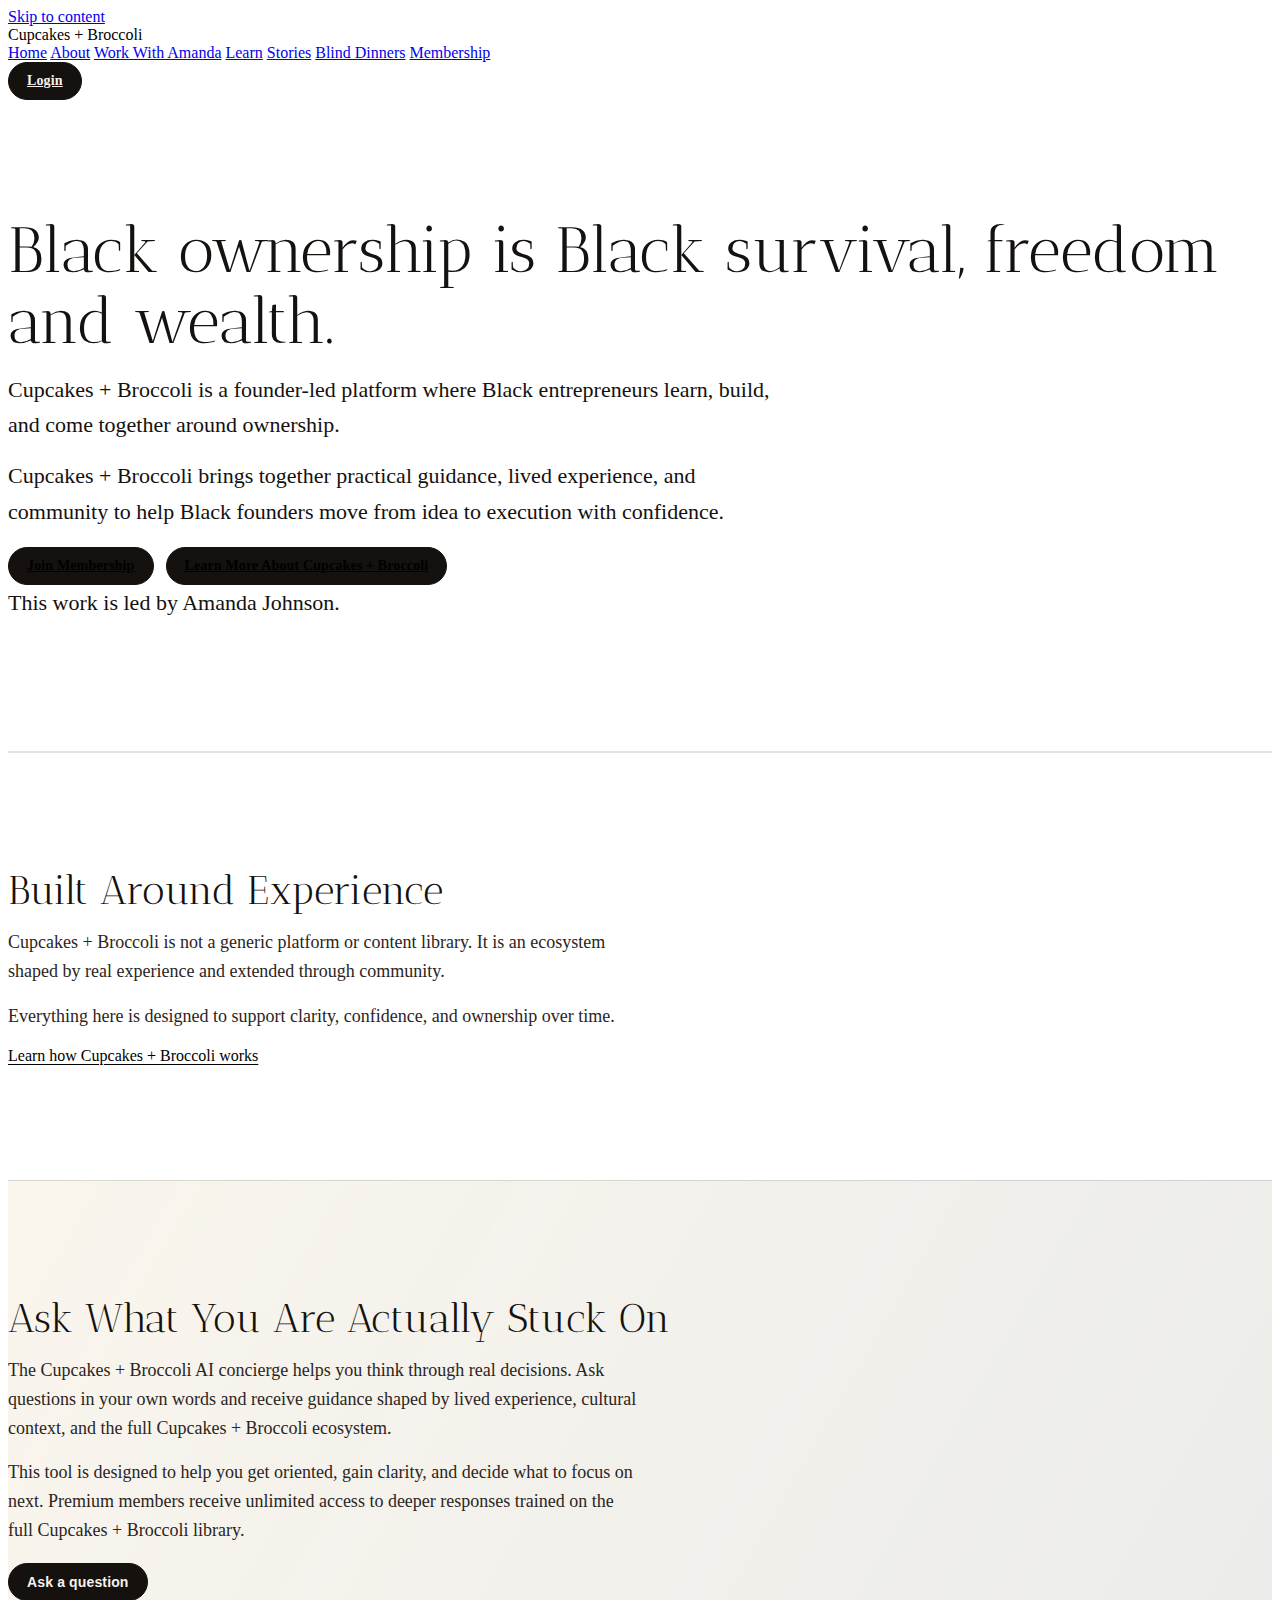
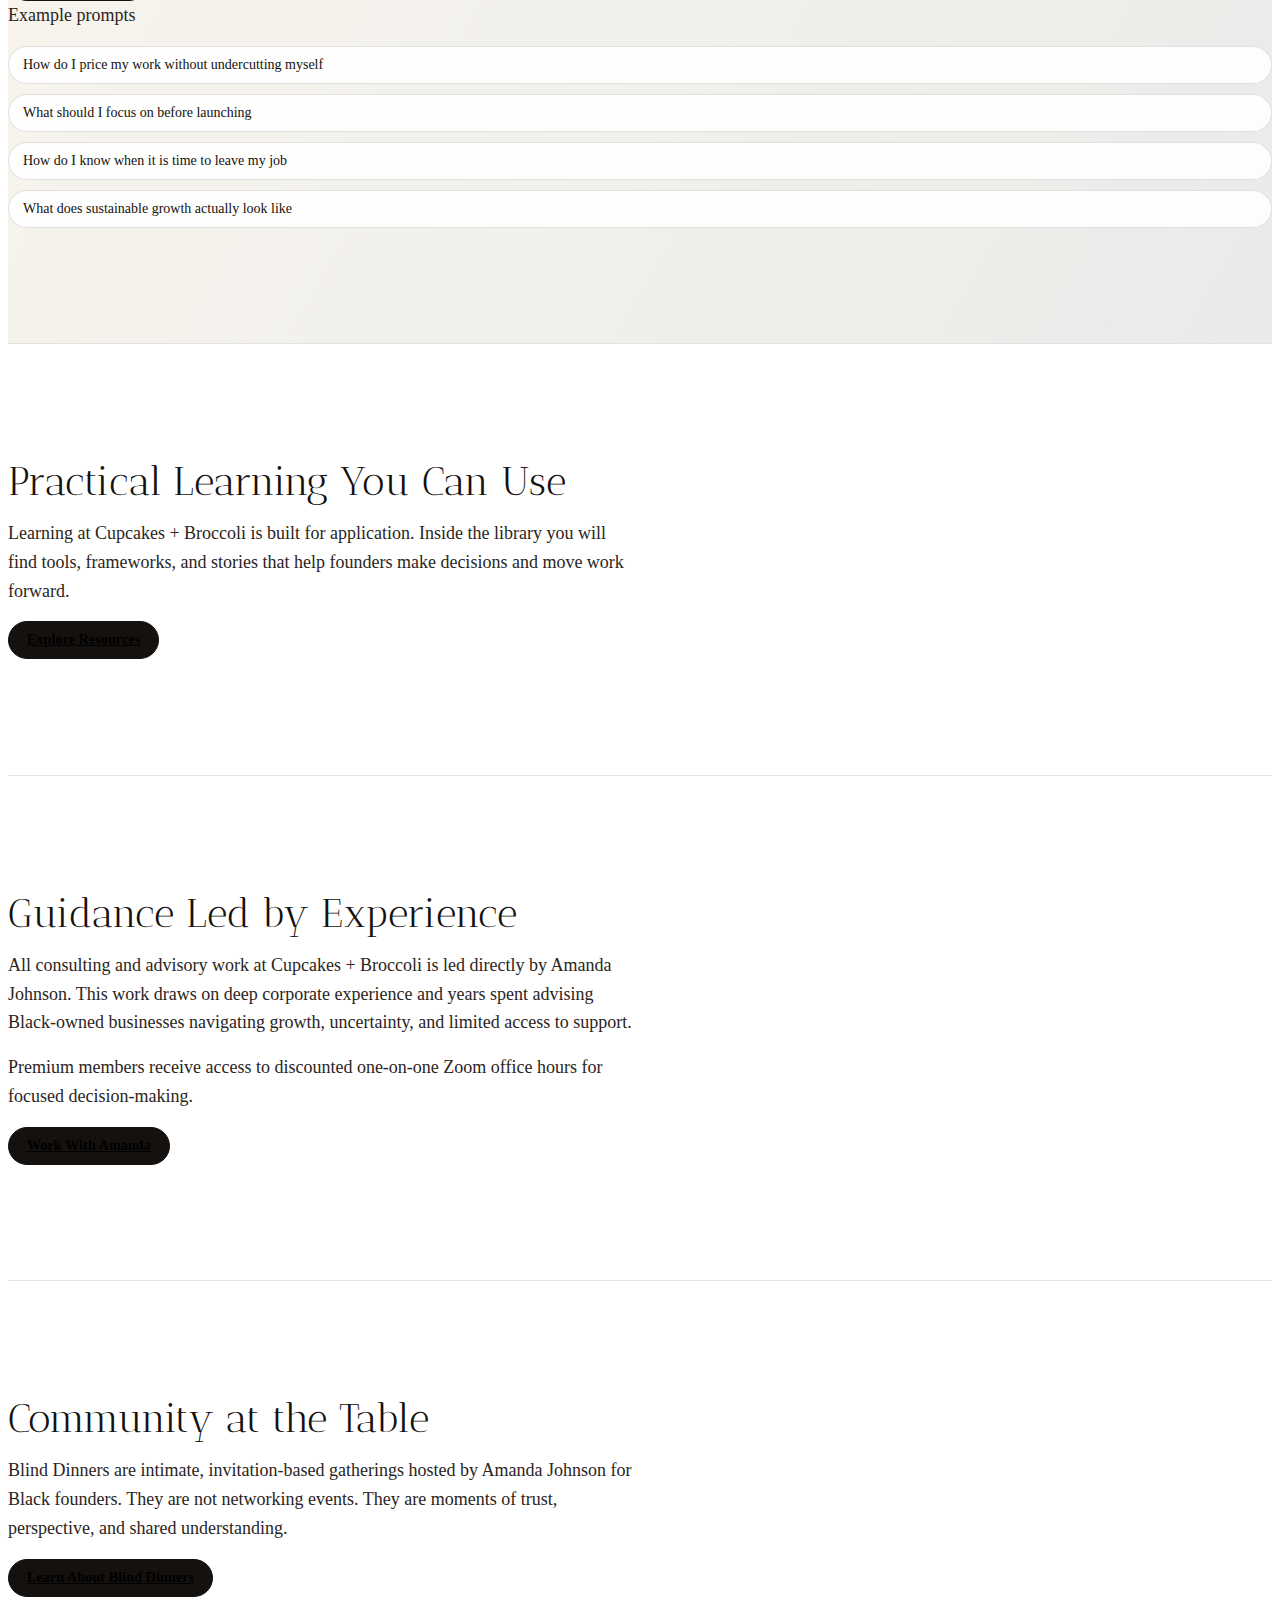
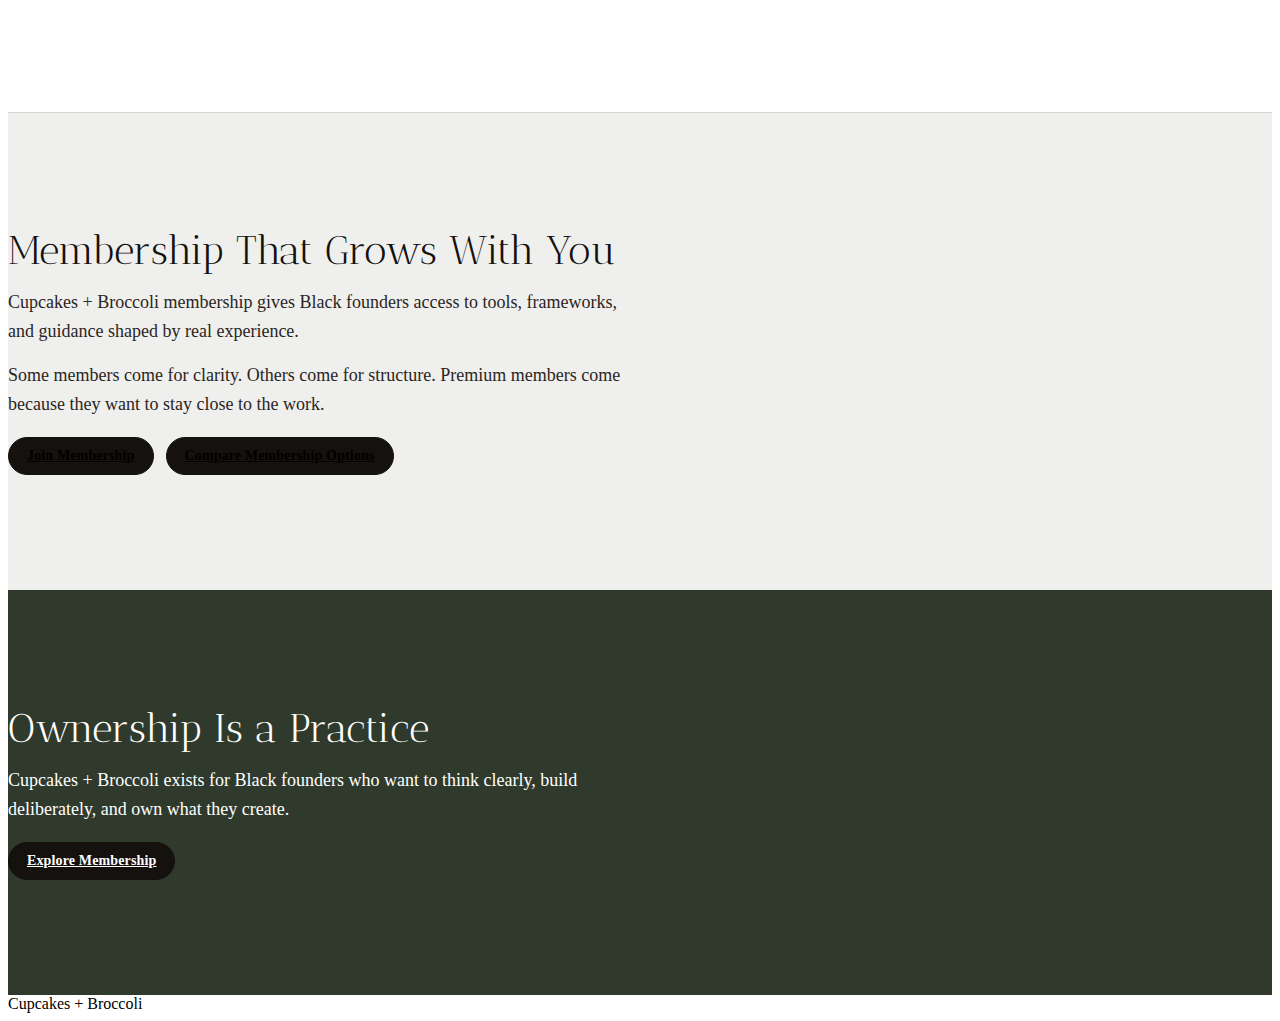
<file: index.html>
<!doctype html>
<html lang="en">
  <head>
    <meta charset="utf-8" />
    <meta name="viewport" content="width=device-width, initial-scale=1" />
    <title>Cupcakes + Broccoli — Home</title>
    <meta
      name="description"
      content="Cupcakes + Broccoli is a founder-led platform where Black entrepreneurs learn, build, and come together around ownership."
    />
    <link rel="preconnect" href="https://fonts.googleapis.com" />
    <link rel="preconnect" href="https://fonts.gstatic.com" crossorigin />
    <link
      href="https://fonts.googleapis.com/css2?family=Antic+Didone&family=Nunito:wght@300;400;600;700&display=swap"
      rel="stylesheet"
    />
    <link rel="stylesheet" href="css/main.css" />
    <script defer src="js/ai-concierge.js"></script>
    <script defer src="js/main.js"></script>
  </head>
  <body>
    <a class="skip-link" href="#main">Skip to content</a>

    <header class="cnb-header">
      <div class="cnb-container cnb-header-inner">
        <div class="cnb-logo">Cupcakes + Broccoli</div>
        <nav class="cnb-nav" aria-label="Primary">
          <a href="./">Home</a>
          <a href="about/">About</a>
          <a href="work-with-amanda/">Work With Amanda</a>
          <a href="learn/">Learn</a>
          <a href="stories/">Stories</a>
          <a href="blind-dinners/">Blind Dinners</a>
          <a href="membership/">Membership</a>
        </nav>
        <a class="cnb-btn cnb-btn-ghost" href="login/">Login</a>
      </div>
    </header>

    <main id="main">
      <section id="cnb-home-hero" class="cnb-section cnb-hero" data-reveal>
        <div class="cnb-container cnb-hero-grid">
          <div>
            <h1>Black ownership is Black survival, freedom and wealth.</h1>
            <p class="cnb-lede">
              Cupcakes + Broccoli is a founder-led platform where Black entrepreneurs learn, build, and come together
              around ownership.
            </p>
            <p>
              Cupcakes + Broccoli brings together practical guidance, lived experience, and community to help Black
              founders move from idea to execution with confidence.
            </p>
            <div class="cnb-cta-row">
              <a class="cnb-btn cnb-btn-primary" href="membership/">Join Membership</a>
              <a class="cnb-btn cnb-btn-ghost" href="about/">Learn More About Cupcakes + Broccoli</a>
            </div>
          </div>
          <aside class="cnb-hero-panel" aria-label="Founder note">
            <p class="cnb-lede">This work is led by Amanda Johnson.</p>
          </aside>
        </div>
      </section>

      <section id="cnb-home-what" class="cnb-section" data-reveal>
        <div class="cnb-container cnb-split">
          <div>
            <h2>Built Around Experience</h2>
            <p>
              Cupcakes + Broccoli is not a generic platform or content library. It is an ecosystem shaped by real
              experience and extended through community.
            </p>
            <p>Everything here is designed to support clarity, confidence, and ownership over time.</p>
            <a class="cnb-link" href="about/">Learn how Cupcakes + Broccoli works</a>
          </div>
        </div>
      </section>

      <section id="cnb-home-ai" class="cnb-section cnb-ai" data-reveal>
        <div class="cnb-container cnb-split">
          <div>
            <h2>Ask What You Are Actually Stuck On</h2>
            <p>
              The Cupcakes + Broccoli AI concierge helps you think through real decisions. Ask questions in your own
              words and receive guidance shaped by lived experience, cultural context, and the full Cupcakes +
              Broccoli ecosystem.
            </p>
            <p>
              This tool is designed to help you get oriented, gain clarity, and decide what to focus on next. Premium
              members receive unlimited access to deeper responses trained on the full Cupcakes + Broccoli library.
            </p>
            <div class="cnb-cta-row">
              <button class="cnb-btn cnb-btn-accent" type="button" data-ai-open>Ask a question</button>
            </div>
          </div>
          <div class="cnb-surface">
            <p class="cnb-eyebrow">Example prompts</p>
            <ul class="cnb-chip-list">
              <li>How do I price my work without undercutting myself</li>
              <li>What should I focus on before launching</li>
              <li>How do I know when it is time to leave my job</li>
              <li>What does sustainable growth actually look like</li>
            </ul>
          </div>
        </div>
      </section>

      <section id="cnb-home-learn" class="cnb-section" data-reveal>
        <div class="cnb-container cnb-feature-grid">
          <div>
            <h2>Practical Learning You Can Use</h2>
            <p>
              Learning at Cupcakes + Broccoli is built for application. Inside the library you will find tools,
              frameworks, and stories that help founders make decisions and move work forward.
            </p>
            <a class="cnb-btn cnb-btn-primary" href="learn/">Explore Resources</a>
          </div>
        </div>
      </section>

      <section id="cnb-home-work" class="cnb-section" data-reveal>
        <div class="cnb-container cnb-feature-grid">
          <div>
            <h2>Guidance Led by Experience</h2>
            <p>
              All consulting and advisory work at Cupcakes + Broccoli is led directly by Amanda Johnson. This work
              draws on deep corporate experience and years spent advising Black-owned businesses navigating growth,
              uncertainty, and limited access to support.
            </p>
            <p>Premium members receive access to discounted one-on-one Zoom office hours for focused decision-making.</p>
            <a class="cnb-btn cnb-btn-ghost" href="work-with-amanda/">Work With Amanda</a>
          </div>
        </div>
      </section>

      <section id="cnb-home-dinners" class="cnb-section" data-reveal>
        <div class="cnb-container cnb-feature-grid">
          <div>
            <h2>Community at the Table</h2>
            <p>
              Blind Dinners are intimate, invitation-based gatherings hosted by Amanda Johnson for Black founders.
              They are not networking events. They are moments of trust, perspective, and shared understanding.
            </p>
            <a class="cnb-btn cnb-btn-ghost" href="blind-dinners/">Learn About Blind Dinners</a>
          </div>
        </div>
      </section>

      <section id="cnb-home-membership" class="cnb-section cnb-membership" data-reveal>
        <div class="cnb-container cnb-split">
          <div>
            <h2>Membership That Grows With You</h2>
            <p>
              Cupcakes + Broccoli membership gives Black founders access to tools, frameworks, and guidance shaped by
              real experience.
            </p>
            <p>
              Some members come for clarity. Others come for structure. Premium members come because they want to stay
              close to the work.
            </p>
            <div class="cnb-cta-row">
              <a class="cnb-btn cnb-btn-primary" href="membership/">Join Membership</a>
              <a class="cnb-btn cnb-btn-ghost" href="membership/#tiers">Compare Membership Options</a>
            </div>
          </div>
        </div>
      </section>

      <section id="cnb-home-closing" class="cnb-section cnb-closing" data-reveal>
        <div class="cnb-container">
          <h2>Ownership Is a Practice</h2>
          <p>
            Cupcakes + Broccoli exists for Black founders who want to think clearly, build deliberately, and own what
            they create.
          </p>
          <div class="cnb-cta-row">
            <a class="cnb-btn cnb-btn-ghost" href="membership/">Explore Membership</a>
          </div>
        </div>
      </section>
    </main>

    <footer class="cnb-footer">
      <div class="cnb-container">Cupcakes + Broccoli</div>
    </footer>
  </body>
</html>
</file>
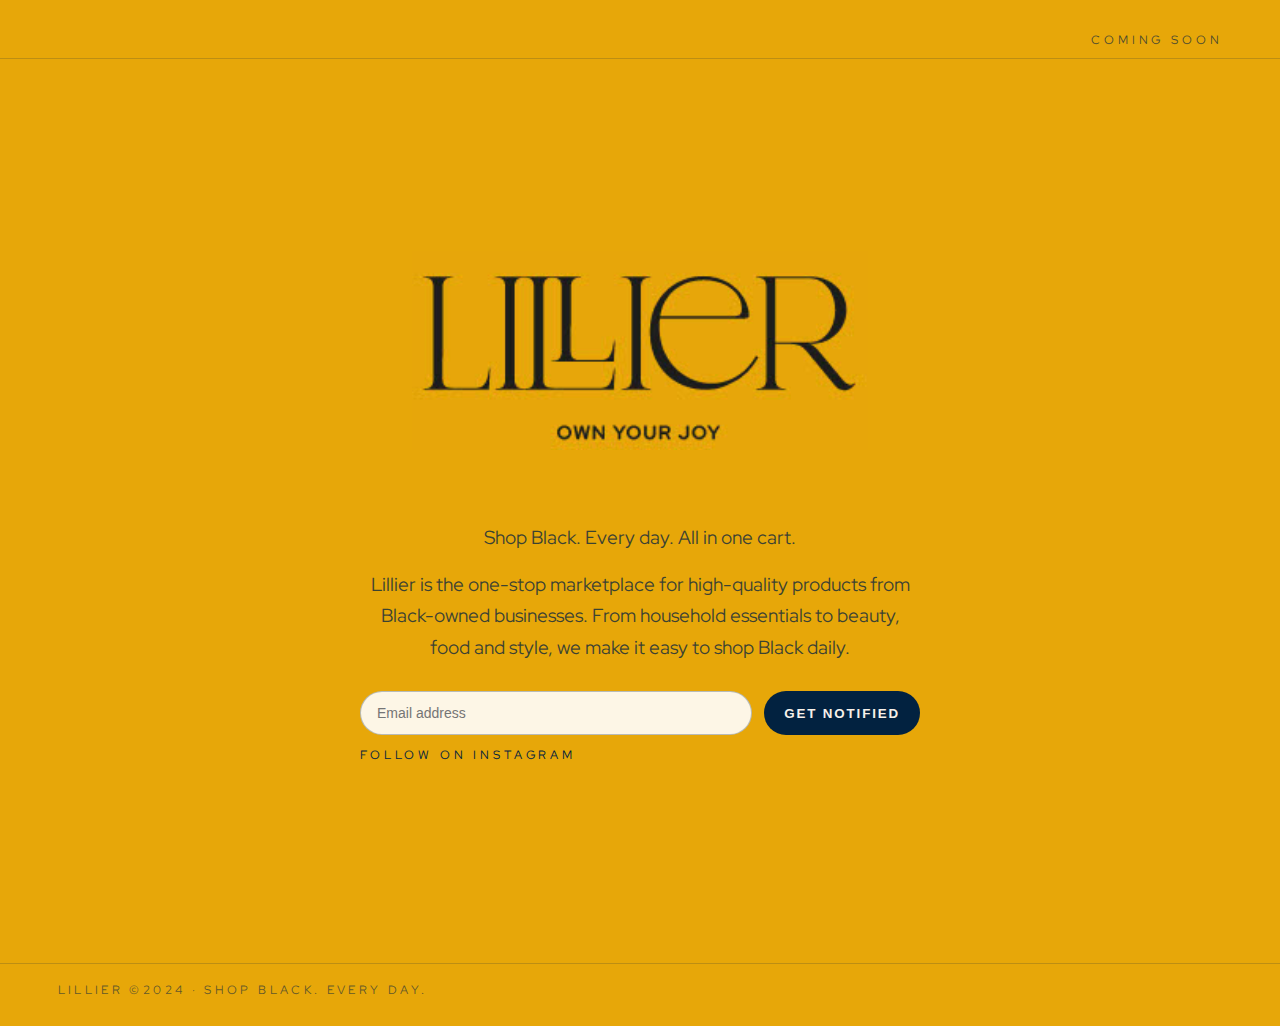
<file: lillier-splash/index.html>
<!doctype html>
<html lang="en">
<head>
  <meta charset="utf-8" />
  <meta name="viewport" content="width=device-width, initial-scale=1" />
  <title>Lillier — Coming Soon</title>
  <link rel="stylesheet" href="styles.css" />
</head>
<body>
  <div class="page">
    <header class="site-header">
      <div class="tagline">Coming soon</div>
    </header>

    <main class="hero">
      <div class="hero-logo-wrap">
        <img class="hero-logo" src="lillier-branding/lillier-splash-image2.png" alt="Lillier — Own your joy" />
      </div>

      <div class="hero-body">
        <p class="subhead">Shop Black. Every day. All in one cart.</p>
        <p>
          Lillier is the one-stop marketplace for high-quality products from Black-owned businesses.
          From household essentials to beauty, food and style, we make it easy to shop Black daily.
        </p>
        <div class="cta-row">
          <form class="notify" aria-label="Get notified">
            <label class="sr-only" for="email">Email address</label>
            <input id="email" type="email" placeholder="Email address" autocomplete="email" />
            <button type="button">Get notified</button>
          </form>
          <a class="cta-secondary" href="https://instagram.com" rel="noopener">Follow on Instagram</a>
        </div>
      </div>
    </main>

    <footer class="site-footer">
      Lillier ©2024 · Shop Black. Every day.
    </footer>
  </div>
</body>
</html>
</file>
<file: css/main.css>
/* CNB Home Page styles for Squarespace Section IDs */
@import url("https://fonts.googleapis.com/css2?family=Antic+Didone&family=Nunito:wght@300;400;600;700&display=swap");

:root {
  --cnb-cream: #f7f2ec;
  --cnb-ink: #14110f;
  --cnb-ink-soft: #2b2522;
  --cnb-muted: #5e5853;
  --cnb-rose: #c8706c;
  --cnb-olive: #2f3a2c;
  --cnb-sage: #d8dfd1;
  --cnb-gold: #d5b16d;
  --cnb-border: rgba(20, 17, 15, 0.12);
  --cnb-shadow: 0 24px 60px rgba(20, 17, 15, 0.18);

  --cnb-serif: "Antic Didone", "Garamond", "Times New Roman", serif;
  --cnb-sans: "Nunito", "Helvetica Neue", Arial, sans-serif;

  --cnb-maxw: 1120px;
  --cnb-gutter: clamp(18px, 4vw, 36px);
  --cnb-section-pad: clamp(56px, 9vw, 120px);
  --cnb-radius-lg: 28px;
  --cnb-radius: 18px;
  --cnb-radius-sm: 12px;
}

body.cnb-active {
  font-family: var(--cnb-sans);
  color: var(--cnb-ink);
  background: var(--cnb-cream);
}

body.cnb-home {
  position: relative;
  min-height: 100vh;
}

body.cnb-home::before {
  content: "";
  position: fixed;
  inset: 0;
  background-image:
    radial-gradient(circle at 15% 10%, rgba(200, 112, 108, 0.18), transparent 45%),
    radial-gradient(circle at 80% 20%, rgba(46, 58, 44, 0.18), transparent 50%),
    radial-gradient(circle at 30% 85%, rgba(213, 177, 109, 0.18), transparent 55%);
  pointer-events: none;
  z-index: -1;
}

.cnb-section {
  padding: var(--cnb-section-pad) 0;
  scroll-margin-top: 120px;
}

.cnb-section + .cnb-section {
  border-top: 1px solid var(--cnb-border);
}

.cnb-section .content-wrapper,
.cnb-section .section-border-content {
  max-width: var(--cnb-maxw);
  margin: 0 auto;
  padding-left: var(--cnb-gutter);
  padding-right: var(--cnb-gutter);
}

.cnb-section h1,
.cnb-section h2,
.cnb-section h3 {
  font-family: var(--cnb-serif);
  font-weight: 400;
  margin: 0 0 16px 0;
  line-height: 1.1;
  color: var(--cnb-ink);
}

.cnb-section h1 {
  font-size: clamp(34px, 5.2vw, 64px);
}

.cnb-section h2 {
  font-size: clamp(26px, 3.6vw, 40px);
}

.cnb-section p {
  margin: 0 0 16px 0;
  color: var(--cnb-ink-soft);
  font-size: 18px;
  line-height: 1.6;
  max-width: 70ch;
}

.cnb-section img {
  border-radius: var(--cnb-radius-sm);
  box-shadow: 0 18px 40px rgba(20, 17, 15, 0.12);
}

.cnb-section a {
  color: inherit;
}

.cnb-section a.cnb-link {
  text-decoration: underline;
  text-decoration-thickness: 1px;
  text-underline-offset: 3px;
}

.cnb-btn {
  display: inline-flex;
  align-items: center;
  justify-content: center;
  gap: 8px;
  padding: 10px 18px;
  border-radius: 999px;
  border: 1px solid var(--cnb-ink);
  font-weight: 600;
  font-size: 14px;
  letter-spacing: 0.01em;
  background: var(--cnb-ink);
  color: var(--cnb-cream);
}

.cnb-btn-primary {
  background: var(--cnb-ink);
  color: var(--cnb-cream);
  border-color: var(--cnb-ink);
}

.cnb-btn-secondary {
  background: transparent;
  color: var(--cnb-ink);
  border-color: var(--cnb-ink);
}

.cnb-section .sqs-block-button .sqs-block-button-element {
  display: inline-flex !important;
  align-items: center;
  justify-content: center;
  gap: 8px;
  padding: 12px 20px !important;
  border-radius: 999px !important;
  border: 1px solid var(--cnb-ink) !important;
  font-weight: 600 !important;
  font-size: 14px !important;
  letter-spacing: 0.01em;
  background: var(--cnb-ink) !important;
  color: var(--cnb-cream) !important;
  transition: transform 0.2s ease, box-shadow 0.2s ease, background 0.2s ease;
}

.cnb-section .sqs-block-button .sqs-block-button-element:hover {
  transform: translateY(-1px);
  box-shadow: 0 10px 18px rgba(20, 17, 15, 0.14);
}

.cnb-btn-secondary .sqs-block-button-element {
  background: transparent !important;
  color: var(--cnb-ink) !important;
}

.cnb-cta-row {
  display: flex;
  flex-wrap: wrap;
  gap: 12px;
  margin-top: 18px;
}

.cnb-cta-row .sqs-block-button {
  margin: 0 !important;
}

.cnb-hero,
#cnb-home-hero,
#cnb-hero {
  border-bottom: 1px solid var(--cnb-border);
}

.cnb-hero p {
  font-size: clamp(18px, 2.4vw, 22px);
  color: var(--cnb-ink);
}

.cnb-hero .section-border-content,
.cnb-hero .content-wrapper {
  padding-top: clamp(64px, 9vw, 140px);
  padding-bottom: clamp(48px, 7vw, 110px);
}

.cnb-ai,
#cnb-home-ai,
#cnb-ai-concierge {
  background: linear-gradient(120deg, rgba(213, 177, 109, 0.12), rgba(47, 58, 44, 0.1));
}

.cnb-ai ul {
  list-style: none;
  padding: 0;
  margin: 16px 0 0;
  display: grid;
  gap: 10px;
}

.cnb-ai li {
  background: rgba(255, 255, 255, 0.9);
  border: 1px solid var(--cnb-border);
  border-radius: 999px;
  padding: 10px 14px;
  font-size: 14px;
  color: var(--cnb-ink);
}

.cnb-membership,
#cnb-home-membership,
#cnb-membership {
  background: rgba(47, 58, 44, 0.08);
}

.cnb-closing,
#cnb-home-closing,
#cnb-closing {
  background: var(--cnb-olive);
  color: #fff;
}

.cnb-closing h2,
.cnb-closing p,
#cnb-home-closing h2,
#cnb-home-closing p,
#cnb-closing h2,
#cnb-closing p {
  color: #fff;
}

.cnb-closing .sqs-block-button .sqs-block-button-element {
  background: transparent !important;
  color: #fff !important;
  border-color: rgba(255, 255, 255, 0.7) !important;
}

body.cnb-active [data-reveal] {
  opacity: 0;
  transform: translateY(24px);
  transition: opacity 0.6s ease, transform 0.6s ease;
  transition-delay: var(--reveal-delay, 0ms);
}

body.cnb-active [data-reveal].is-visible {
  opacity: 1;
  transform: translateY(0);
}

.cnb-modal-overlay {
  position: fixed;
  inset: 0;
  background: rgba(20, 17, 15, 0.55);
  display: none;
  align-items: center;
  justify-content: center;
  padding: 24px;
  z-index: 2000;
}

.cnb-modal-overlay[data-open="true"] {
  display: flex;
}

.cnb-modal {
  width: min(720px, 100%);
  background: #fff;
  border-radius: var(--cnb-radius-lg);
  border: 1px solid var(--cnb-border);
  padding: 24px;
  box-shadow: var(--cnb-shadow);
}

.cnb-modal-header {
  display: flex;
  align-items: center;
  justify-content: space-between;
  gap: 12px;
}

.cnb-modal-title {
  font-family: var(--cnb-serif);
  font-size: 22px;
  margin: 0;
}

.cnb-modal-close {
  border: 1px solid var(--cnb-border);
  background: transparent;
  border-radius: 999px;
  padding: 8px 14px;
  cursor: pointer;
}

.cnb-field {
  display: grid;
  gap: 8px;
  margin-top: 16px;
}

.cnb-field input {
  padding: 12px 14px;
  border-radius: var(--cnb-radius-sm);
  border: 1px solid var(--cnb-border);
  font-size: 15px;
}

.cnb-modal-actions {
  display: flex;
  justify-content: flex-end;
  gap: 10px;
  margin-top: 18px;
}

@media (max-width: 960px) {
  .cnb-cta-row {
    flex-direction: column;
    align-items: stretch;
  }
}

@media (prefers-reduced-motion: reduce) {
  body.cnb-active [data-reveal] {
    opacity: 1;
    transform: none;
    transition: none;
  }

  .cnb-section .sqs-block-button .sqs-block-button-element {
    transition: none;
  }
}
</file>
<file: lillier-splash/styles.css>
@import url("https://fonts.googleapis.com/css2?family=Red+Hat+Display:wght@300;400;500;600;700&display=swap");

:root {
  --lillier-gold: #e7a709;
  --lillier-blush: #e8dcd4;
  --lillier-navy: #022240;
  --lillier-mint: #afcabe;
  --ink: #022240;
  --ink-soft: rgba(2, 34, 64, 0.75);
  --muted: rgba(2, 34, 64, 0.6);
  --accent: #e7a709;
  --radius-lg: 28px;
  --radius-md: 18px;
  --max-width: 1120px;
  --gutter: clamp(20px, 4.5vw, 68px);
  --shadow: 0 30px 70px rgba(2, 34, 64, 0.2);
  --line-pattern: repeating-linear-gradient(
    90deg,
    rgba(2, 34, 64, 0.06),
    rgba(2, 34, 64, 0.06) 1px,
    transparent 1px,
    transparent 20px
  );
}

* {
  box-sizing: border-box;
}

body {
  margin: 0;
  font-family: "Red Hat Display", sans-serif;
  color: var(--ink);
  background: var(--lillier-gold);
  min-height: 100vh;
}

.page {
  min-height: 100vh;
  display: flex;
  flex-direction: column;
}

.site-header {
  display: flex;
  align-items: center;
  justify-content: flex-end;
  padding: clamp(18px, 3vw, 32px) var(--gutter) 10px;
  border-bottom: 1px solid rgba(2, 34, 64, 0.18);
}

.tagline {
  text-align: right;
  font-size: clamp(10px, 1.2vw, 12px);
  color: rgba(2, 34, 64, 0.7);
  letter-spacing: 0.32em;
  text-transform: uppercase;
}

.hero {
  flex: 1;
  display: flex;
  flex-direction: column;
  align-items: center;
  gap: clamp(28px, 5vw, 40px);
  padding: clamp(32px, 8vw, 80px) var(--gutter) clamp(40px, 10vw, 120px);
  max-width: var(--max-width);
  width: 100%;
  margin: 5em auto;
  text-align: center;
}

.hero-logo-wrap {
  display: flex;
  justify-content: center;
  width: 100%;
}

.hero-logo {
  width: clamp(240px, 55vw, 520px);
  height: auto;
  display: block;
    padding: 2em;


}

.hero-body {
  display: grid;
  gap: 16px;
  max-width: 560px;
  width: 100%;
}

.subhead {
  font-size: clamp(18px, 2.1vw, 24px);
  color: var(--ink);
  margin: 0;
}

.hero-body p {
  font-size: clamp(15px, 2vw, 19px);
  line-height: 1.65;
  color: var(--ink-soft);
  max-width: 60ch;
  margin: 0;
}

.cta-row {
  margin-top: 12px;
  display: grid;
  gap: 12px;
}

.notify {
  display: flex;
  flex-wrap: wrap;
  gap: 12px;
}

.notify input {
  flex: 1 1 220px;
  padding: 10px 16px;
  border-radius: 999px;
  border: 1px solid rgba(2, 34, 64, 0.28);
  background: rgba(255, 255, 255, 0.9);
  font-size: 14px;
  height: 44px;
  line-height: 1.2;
}

.notify button {
  padding: 12px 20px;
  border-radius: 999px;
  border: none;
  background: var(--lillier-navy);
  color: #f7f1ea;
  font-weight: 600;
  letter-spacing: 0.14em;
  text-transform: uppercase;
  cursor: pointer;
}

.cta-secondary {
  font-size: 12px;
  text-transform: uppercase;
  letter-spacing: 0.32em;
  color: var(--ink);
  text-decoration: none;
  display: inline-flex;
  align-items: center;
  gap: 8px;
}

.site-footer {
  padding: 18px var(--gutter) 28px;
  font-size: 12px;
  letter-spacing: 0.28em;
  text-transform: uppercase;
  color: rgba(2, 34, 64, 0.6);
  border-top: 1px solid rgba(2, 34, 64, 0.18);
}

.sr-only {
  position: absolute;
  width: 1px;
  height: 1px;
  padding: 0;
  margin: -1px;
  overflow: hidden;
  clip: rect(0, 0, 0, 0);
  white-space: nowrap;
  border: 0;
}


@media (max-width: 520px) {
  .hero-logo {
    width: clamp(200px, 72vw, 320px);
  }
}
</file>
